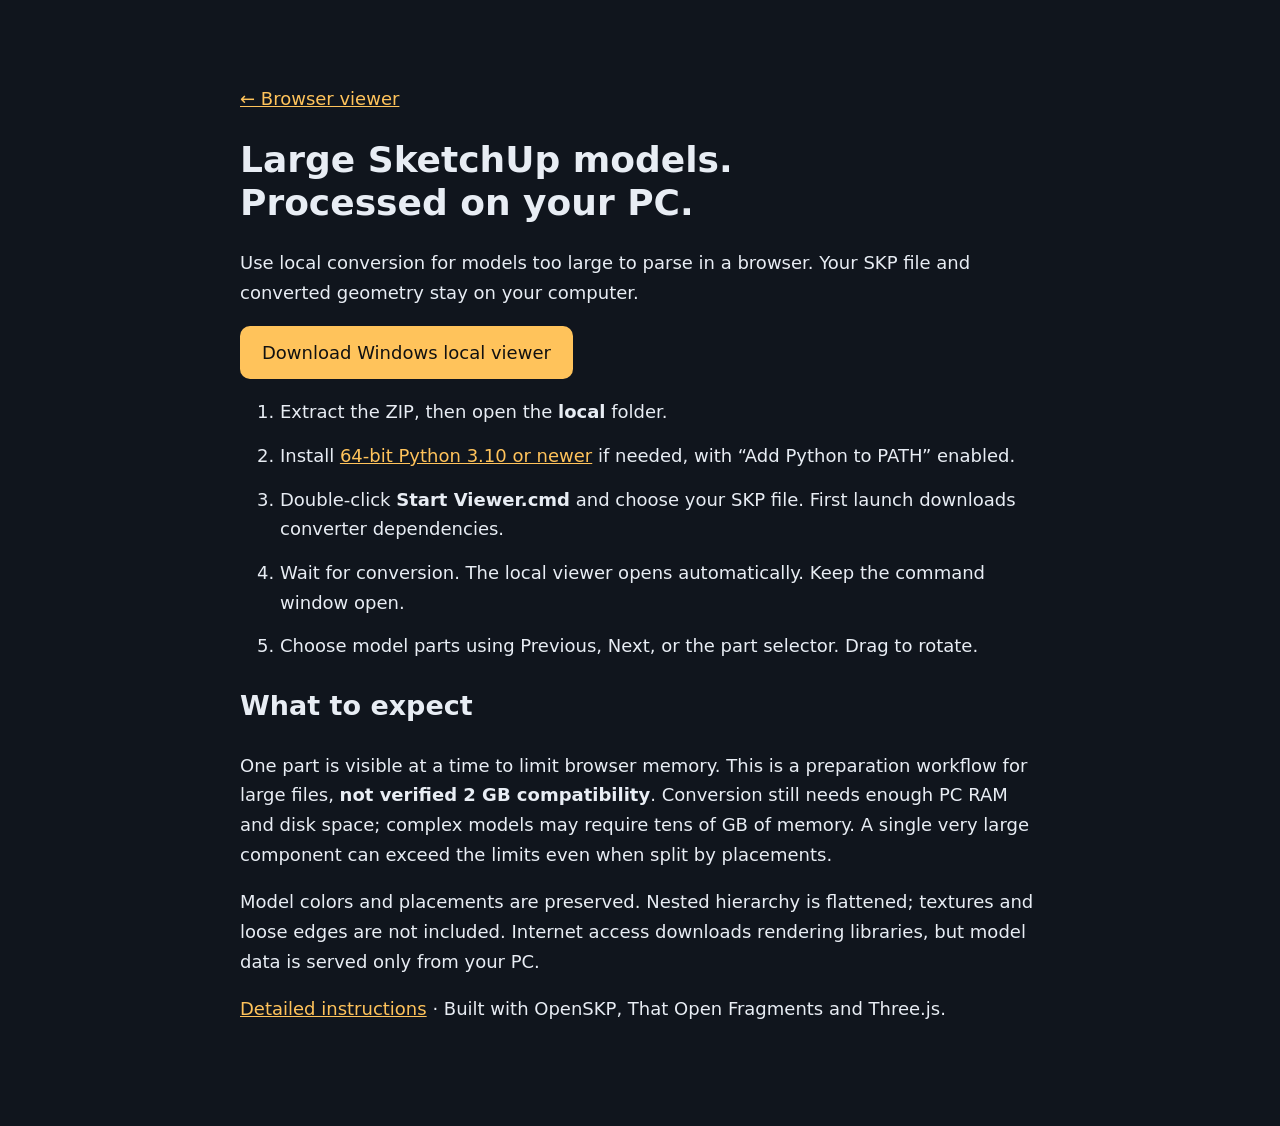
<file: large-models.html>
<!doctype html><html lang="en"><meta charset="utf-8"><meta name="viewport" content="width=device-width, initial-scale=1"><title>Large models · Aswin SKP</title><style>body{background:#10151d;color:#e8edf4;font:18px/1.65 system-ui;max-width:800px;margin:60px auto;padding:24px}a{color:#ffc35b}h1{line-height:1.2}li{margin:14px 0}.button{display:inline-block;background:#ffc35b;color:#111;padding:12px 22px;border-radius:10px;text-decoration:none}</style><a href="./">← Browser viewer</a><h1>Large SketchUp models.<br>Processed on your PC.</h1><p>Use local conversion for models too large to parse in a browser. Your SKP file and converted geometry stay on your computer.</p><a class="button" href="https://github.com/aswinwroks-ui/skp-viewer/archive/refs/heads/main.zip">Download Windows local viewer</a><ol><li>Extract the ZIP, then open the <strong>local</strong> folder.</li><li>Install <a href="https://www.python.org/downloads/windows/">64-bit Python 3.10 or newer</a> if needed, with “Add Python to PATH” enabled.</li><li>Double-click <strong>Start Viewer.cmd</strong> and choose your SKP file. First launch downloads converter dependencies.</li><li>Wait for conversion. The local viewer opens automatically. Keep the command window open.</li><li>Choose model parts using Previous, Next, or the part selector. Drag to rotate.</li></ol><h2>What to expect</h2><p>One part is visible at a time to limit browser memory. This is a preparation workflow for large files, <strong>not verified 2 GB compatibility</strong>. Conversion still needs enough PC RAM and disk space; complex models may require tens of GB of memory. A single very large component can exceed the limits even when split by placements.</p><p>Model colors and placements are preserved. Nested hierarchy is flattened; textures and loose edges are not included. Internet access downloads rendering libraries, but model data is served only from your PC.</p><p><a href="https://github.com/aswinwroks-ui/skp-viewer/blob/main/local/README.txt">Detailed instructions</a> · Built with OpenSKP, That Open Fragments and Three.js.</p></html>
</file>
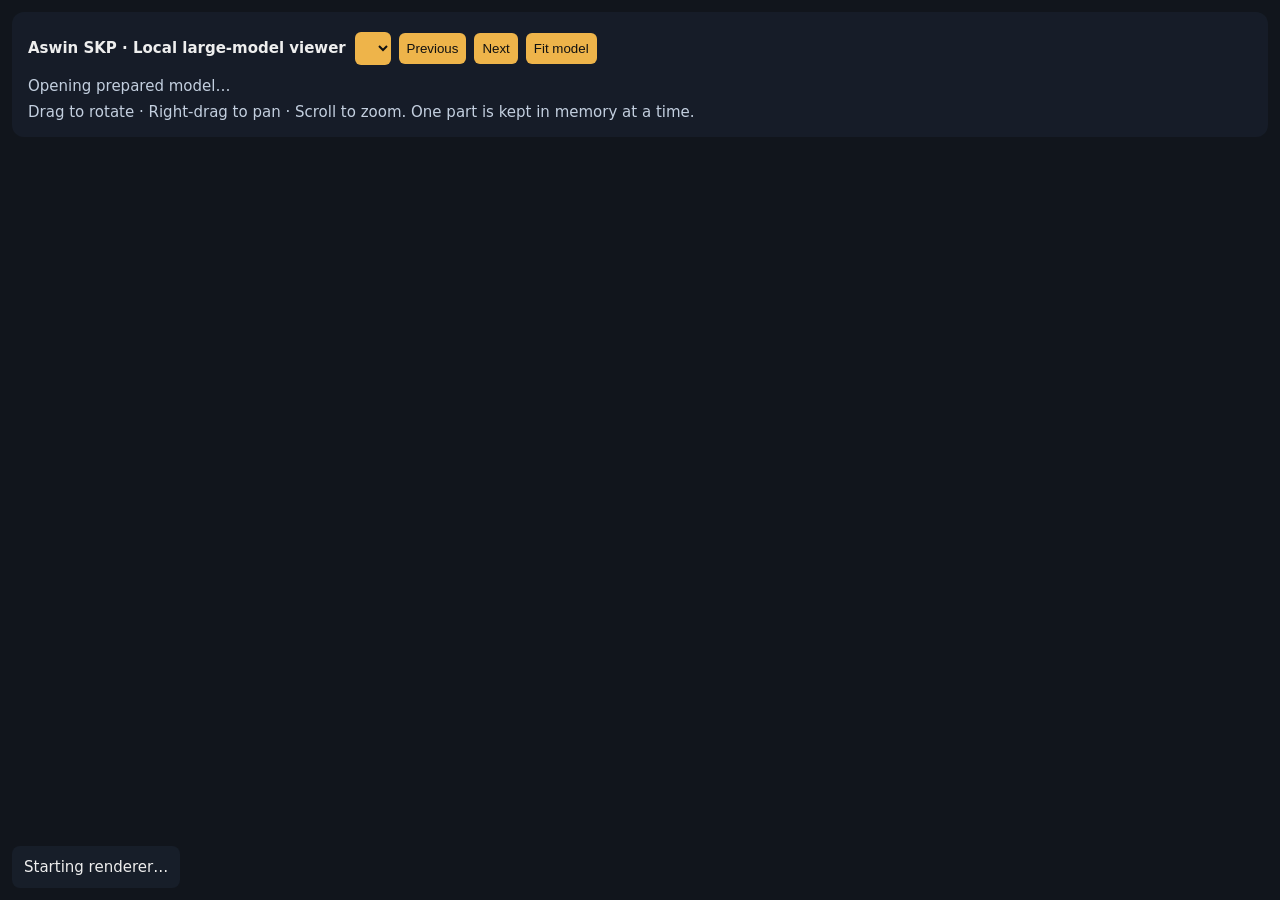
<file: local/viewer.html>
<!doctype html><html lang="en"><meta charset="utf-8"><meta name="viewport" content="width=device-width,initial-scale=1"><title>Aswin SKP · Local large-model viewer</title>
<style>body{margin:0;background:#11151c;color:#eee;font:15px system-ui}canvas{display:block;touch-action:none}header{position:absolute;top:12px;left:12px;right:12px;background:#171e29ed;padding:16px;border-radius:12px;z-index:2}button,select{padding:8px;margin:4px;border-radius:6px;background:#eeb44a;border:0;color:#111}p{margin:8px 0 0;color:#c3cfdf}#status{position:absolute;bottom:12px;left:12px;background:#171e29;padding:12px;max-width:90%;border-radius:8px}</style>
<header><strong>Aswin SKP · Local large-model viewer</strong> <select id="parts" aria-label="Model part"></select><button id="prev">Previous</button><button id="next">Next</button><button id="fit">Fit model</button><p id="name">Opening prepared model…</p><p>Drag to rotate · Right-drag to pan · Scroll to zoom. One part is kept in memory at a time.</p></header><div id="status" role="status">Starting renderer…</div>
<script type="importmap">{"imports":{"three":"https://esm.sh/three@0.180.0","three/":"https://esm.sh/three@0.180.0/","three/addons/":"https://esm.sh/three@0.180.0/examples/jsm/","@thatopen/fragments":"https://esm.sh/@thatopen/fragments@3.4.7?external=three"}}</script>
<script type="module">
import * as THREE from 'three';
import {OrbitControls} from 'three/addons/controls/OrbitControls.js';
import {FragmentsModels} from '@thatopen/fragments';
const status=document.querySelector('#status'), select=document.querySelector('#parts');
const buttons=[...document.querySelectorAll('button')];
try {
 const response=await fetch('manifest.json'); if(!response.ok)throw Error('Prepared model manifest is missing. Start Viewer.cmd prepares it.');
 const manifest=await response.json();
 document.querySelector('#name').textContent=`${manifest.name} · ${(manifest.sourceBytes/1024**3).toFixed(2)} GB source · ${manifest.parts.length} parts · processed on this PC`;
 manifest.parts.forEach((p,i)=>select.add(new Option(`Part ${i+1} (${p.items} items)`,i)));
 const scene=new THREE.Scene(); scene.background=new THREE.Color('#11151c');
 scene.add(new THREE.AmbientLight(0xffffff,2));const light=new THREE.DirectionalLight(0xffffff,3);light.position.set(10,20,10);scene.add(light);
 const camera=new THREE.PerspectiveCamera(45,innerWidth/innerHeight,.01,1e7);
 const renderer=new THREE.WebGLRenderer({antialias:false});renderer.setPixelRatio(Math.min(devicePixelRatio,1.5));renderer.setSize(innerWidth,innerHeight);document.body.append(renderer.domElement);
 const controls=new OrbitControls(camera,renderer.domElement);controls.enableDamping=true;
 const engine=new FragmentsModels(await FragmentsModels.getWorker());engine.settings.autoCoordinate=false;
 controls.addEventListener('change',()=>engine.update());
 let current=null,busy=false,index=0;
 function fit(){const b=manifest.bounds;if(!b)return;const c=new THREE.Vector3(...b.center),d=Math.max(...b.size,1);controls.target.copy(c);camera.position.copy(c).add(new THREE.Vector3(d,d*.7,d));camera.near=d/10000;camera.far=d*1000;camera.updateProjectionMatrix();controls.update();engine.update(true);}
 async function load(i){if(busy||i<0||i>=manifest.parts.length)return;busy=true;select.disabled=true;buttons.forEach(b=>b.disabled=true);status.textContent=`Loading part ${i+1}…`;
  try{if(current){scene.remove(current.object);await engine.disposeModel(current.modelId);current=null;}
   const r=await fetch(manifest.parts[i].file);if(!r.ok)throw Error(`Part download failed (${r.status})`);
   current=await engine.load(await r.arrayBuffer(),{modelId:`part-${i}`});current.useCamera(camera);scene.add(current.object);index=i;select.value=i;await engine.update(true);status.textContent=`Part ${i+1} of ${manifest.parts.length} · Previous part released from memory.`;
  }catch(e){status.textContent=`Could not load this part: ${e.message}. Try another part or prepare with a smaller --batch-size.`;}
  finally{busy=false;select.disabled=false;buttons.forEach(b=>b.disabled=false);}
 }
 select.onchange=()=>load(Number(select.value));document.querySelector('#prev').onclick=()=>load(index-1);document.querySelector('#next').onclick=()=>load(index+1);document.querySelector('#fit').onclick=fit;
 addEventListener('resize',()=>{camera.aspect=innerWidth/innerHeight;camera.updateProjectionMatrix();renderer.setSize(innerWidth,innerHeight);});
 renderer.setAnimationLoop(()=>{controls.update();renderer.render(scene,camera);});fit();await load(0);
}catch(e){status.textContent=`Unable to start: ${e.message}. Internet access is needed to download the rendering libraries; model data stays local.`;console.error(e);}
</script></html>
</file>
